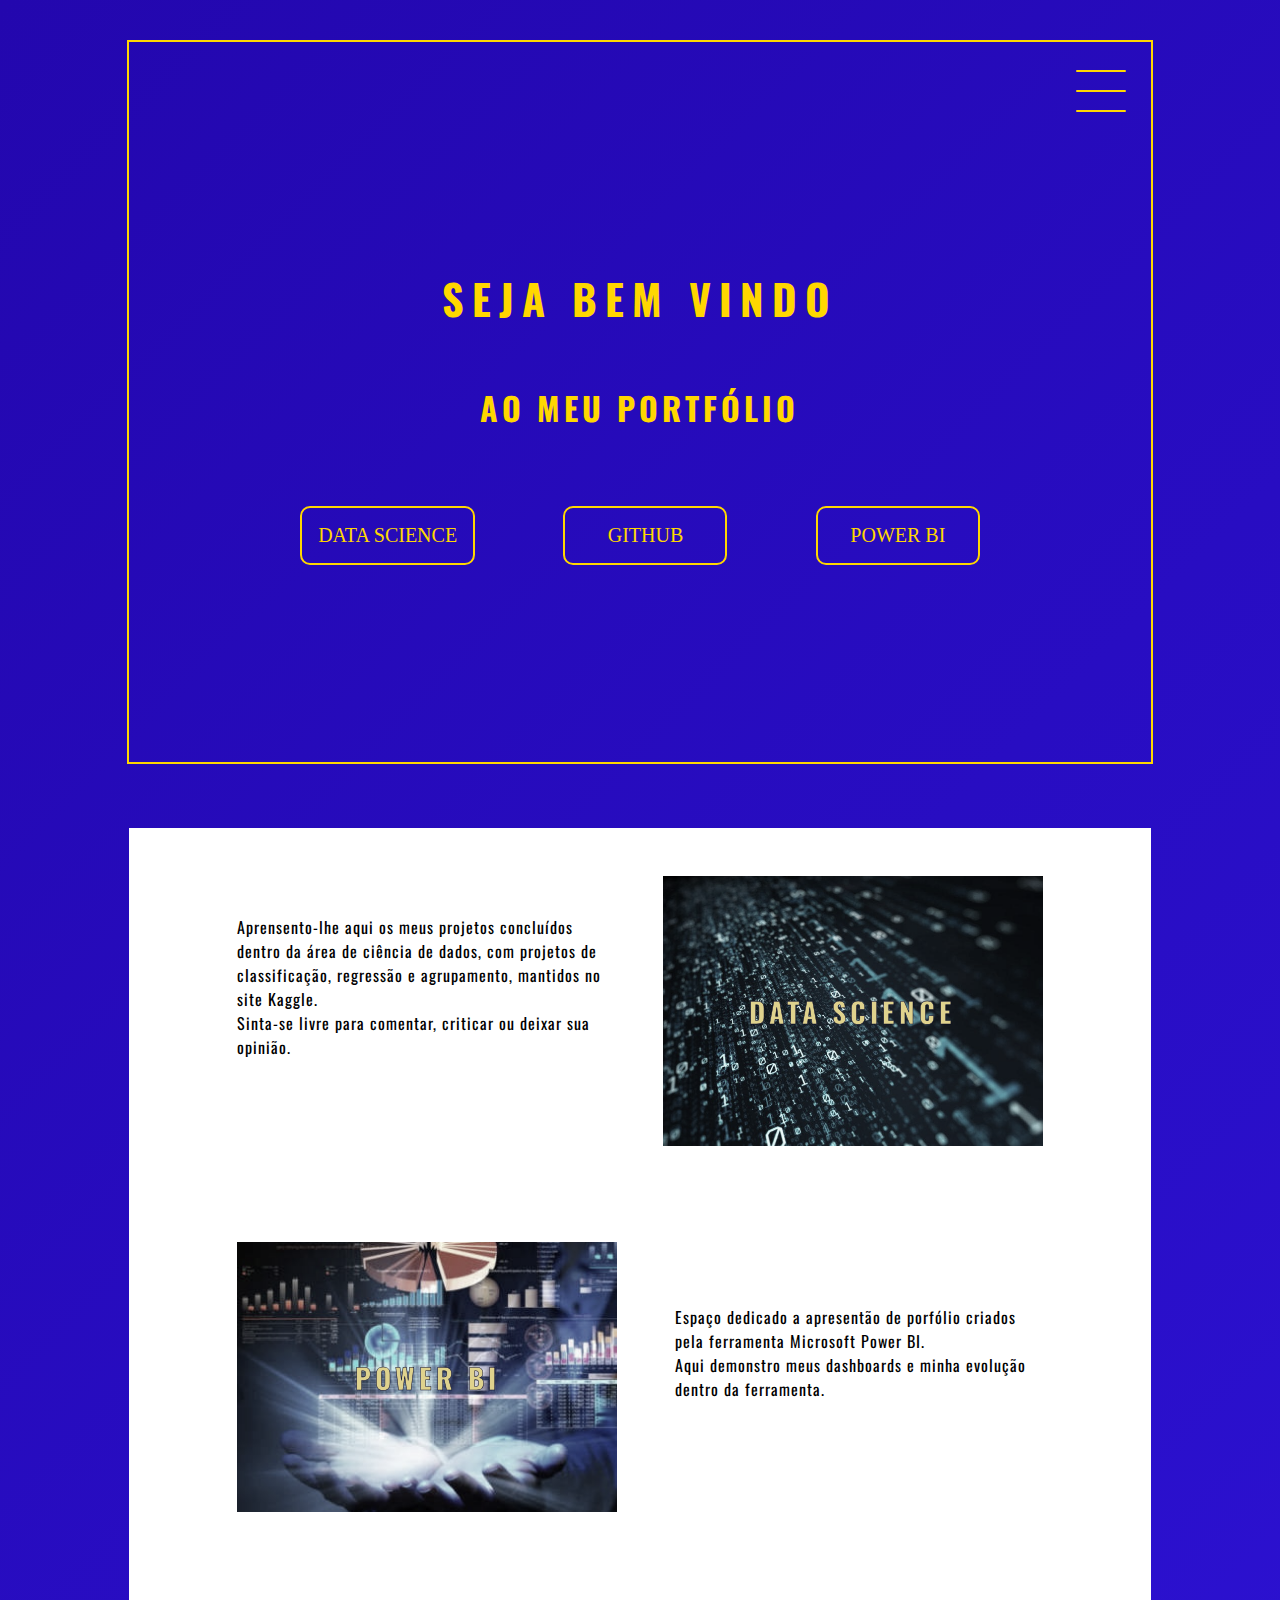
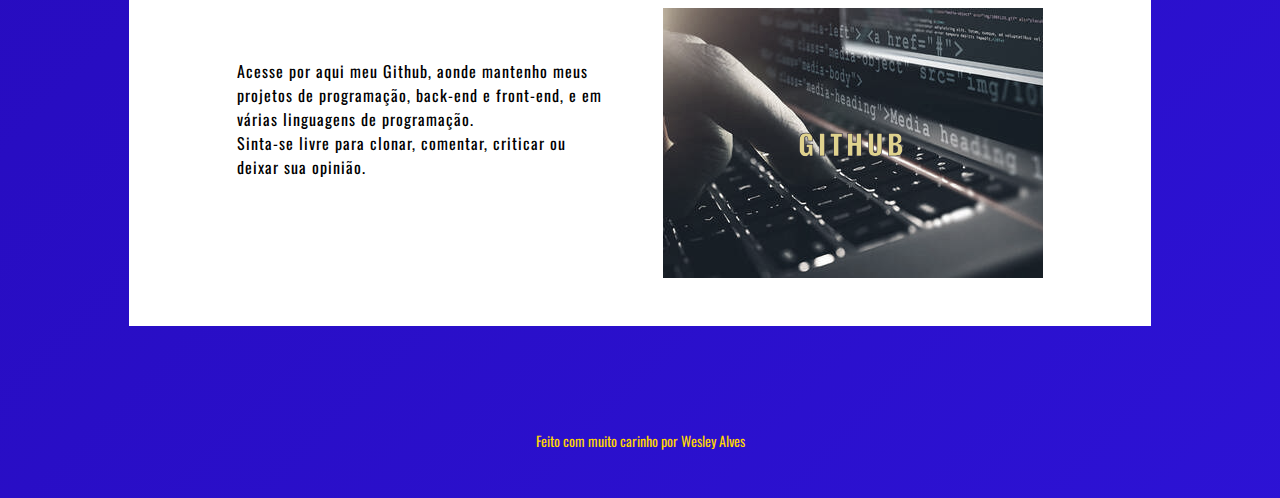
<file: index.html>
<!DOCTYPE html>
<html lang="en">
<head>
    <meta charset="UTF-8">
    <meta name="viewport" content="width=device-width, initial-scale=1.0">
    <link rel="stylesheet" href="./assets/css/style.css">
    <title>Meu Portfólio</title>
</head>
<body>
    <header class="header-wrapper">
        <div class="header">
            <div class="checkbox-container">
                <input type="checkbox" id="toggle">
                <label for="toggle" class="checkbox">
                    <div class="trace"></div>
                    <div class="trace"></div>
                    <div class="trace"></div>
                </label>
                <div class="menu"></div>
                <nav class="menu-items">
                    <ul>
                        <li>
                            <a href="/index.html">Home</a>
                        </li>
                        <li>
                            <a href="https://www.kaggle.com/wesleysilvaalves/code">Projetos Data Science</a>
                        </li>
                        <li>
                            <a href="/powerbi.html">Dashboards Power BI</a>
                        </li>
                        <li>
                            <a href="https://github.com/Wesley-S-Alves">GitHub</a>
                        </li>
                        <li>
                            <a href="https://www.linkedin.com/in/wesley-silva-alves/">LinkedIn</a>
                        </li>
                        <li>
                            <a href="/assets/archives/Curriculum.pdf">Curriculum</a>
                        </li>
                    </ul>
                </nav>
            </div>
        </div>
        <h1>Seja Bem vindo</h1>
        <h2>Ao Meu Portfólio</h2>
        <div class="projects">
            <div class="flexbox">
                <a href="https://www.kaggle.com/wesleysilvaalves/code">Data Science</a>
                <a href="https://github.com/Wesley-S-Alves">Github</a>
                <a href="/powerbi.html">Power BI</a>
            </div>
        </div>
    </header>
    <div class="container">
        <div class="card-container">
            <div class="card-text">
                Aprensento-lhe aqui os meus projetos concluídos dentro da área de ciência de dados, com projetos de classificação, regressão e agrupamento, mantidos no site Kaggle.<br>
                Sinta-se livre para comentar, criticar ou deixar sua opinião.
            </div>
            <a href="https://www.kaggle.com/wesleysilvaalves/code">
                <div class="data-science">
                    <div class="data-science-wrapper">
                        <h2>Data Science</h2>
                        <p>Veja meus projetos!</p>
                    </div>
                </div>
            </a>    
        </div>
        <div class="card-container">
            <a href="/powerbi.html">
                <div class="power-bi">
                    <div class="power-bi-wrapper">
                        <h2>Power Bi</h2>
                        <p> Veja Meu Dashboards</p>
                    </div>
                </div>
            </a>
            <div class="card-text">
                Espaço dedicado a apresentão de porfólio criados pela ferramenta Microsoft Power BI.<br> Aqui demonstro meus dashboards e minha evolução dentro da ferramenta.
            </div>
        </div>
        <div class="card-container">
            <div class="card-text">
                Acesse por aqui meu Github, aonde mantenho meus projetos de programação, back-end e front-end, e em várias linguagens de programação.<br>Sinta-se livre para clonar, comentar, criticar ou deixar sua opinião. 
            </div>
            <a href="https://github.com/Wesley-S-Alves">
                <div class="dev">
                    <div class="dev-wrapper">
                        <h2>Github</h2>
                        <p>Veja meus projetos!</p>
                    </div>
                </div>
            </a>
        </div>
    </div>
    <footer class="footer">        
        <p>Feito com muito carinho por Wesley Alves</p>
    </footer>
</body>
</html>
</file>
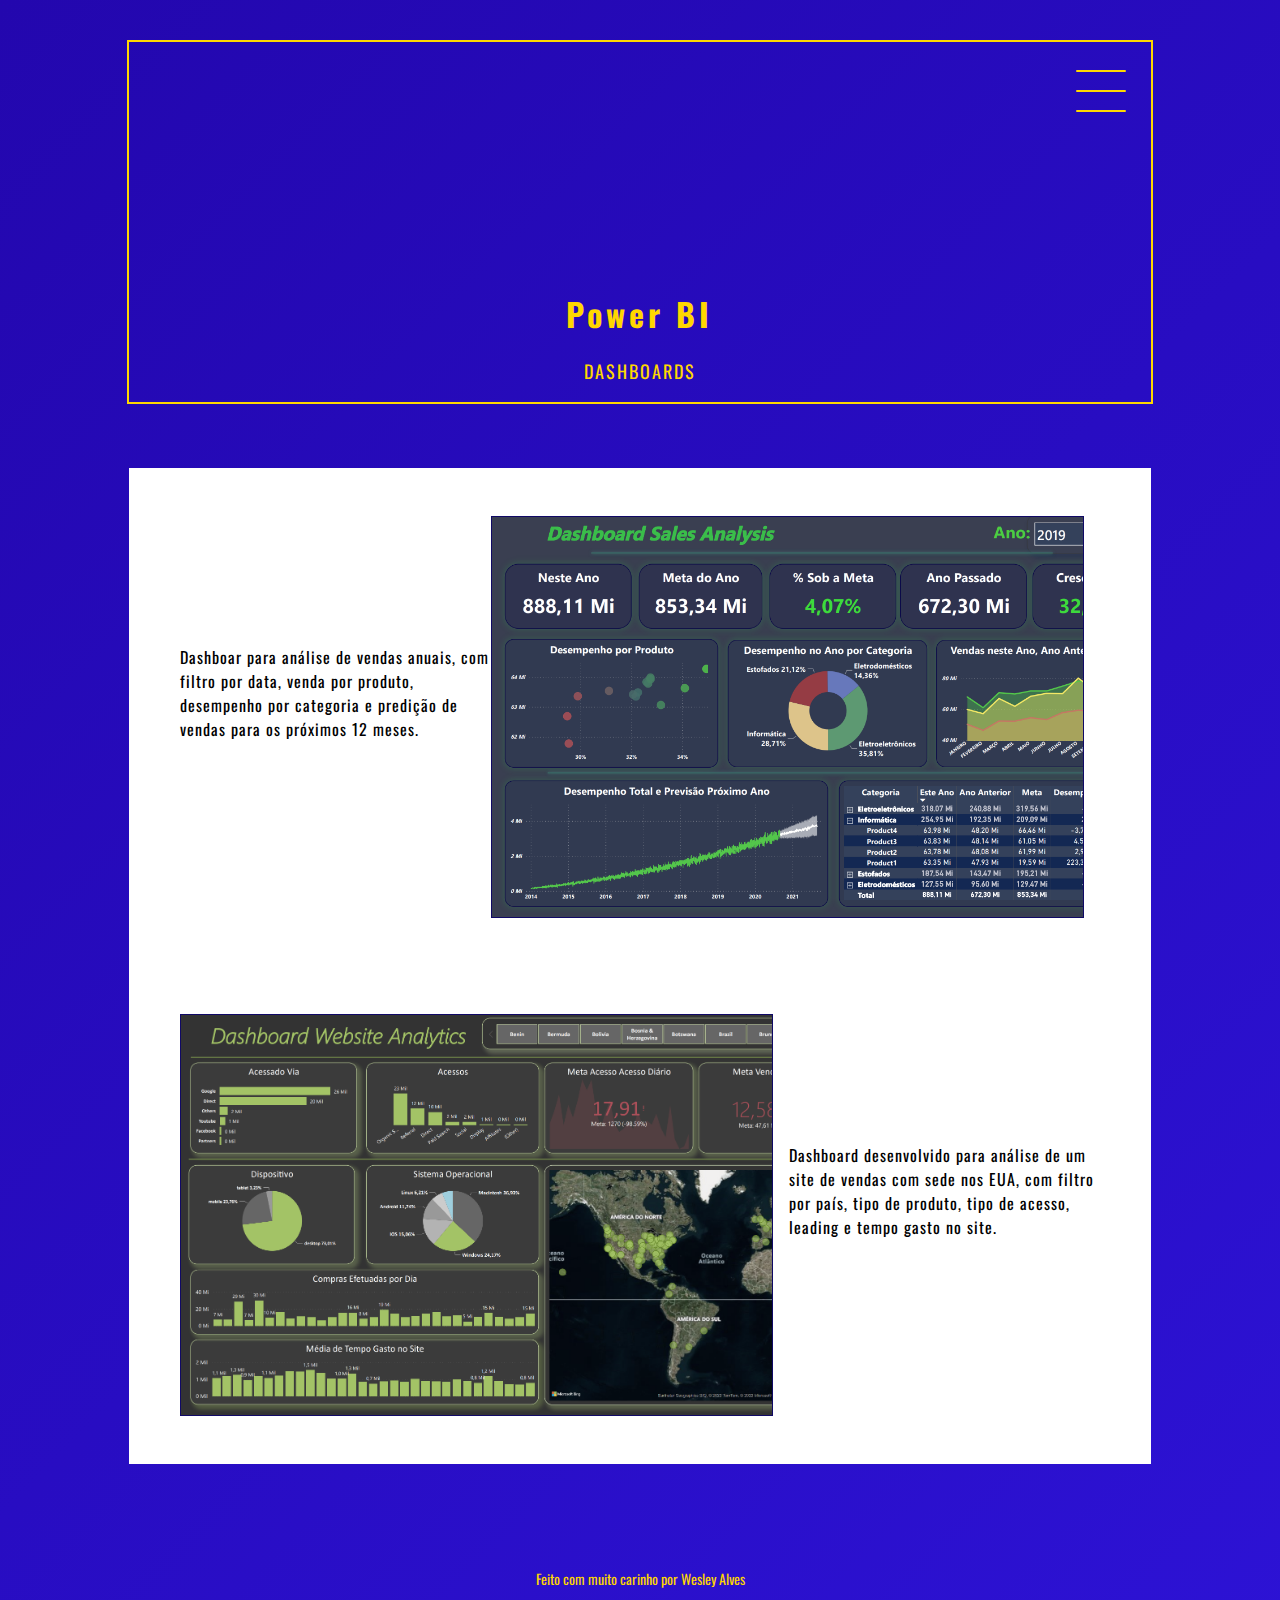
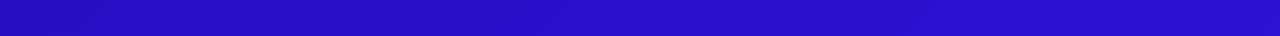
<file: powerbi.html>
<!DOCTYPE html>
<html lang="en">
<head>
    <meta charset="UTF-8">
    <meta http-equiv="X-UA-Compatible" content="IE=edge">
    <meta name="viewport" content="width=device-width, initial-scale=1.0">
    <link rel="stylesheet" href="/assets/css/style.css">
    <title>Power Bi</title>
</head>
<header class="header-wrapper-bi">
    <div class="header-bi">
        <div class="checkbox-container">
            <input type="checkbox" id="toggle">
            <label for="toggle" class="checkbox">
                <div class="trace"></div>
                <div class="trace"></div>
                <div class="trace"></div>
            </label>
            <div class="menu"></div>
            <nav class="menu-items">
                <ul>
                    <li>
                        <a href="/index.html">Home</a>
                    </li>
                    <li>
                        <a href="https://www.kaggle.com/wesleysilvaalves/code">Projetos Data Science</a>
                    </li>
                    <li>
                        <a href="/powerbi.html">Dashboards Power BI</a>
                    </li>
                    <li>
                        <a href="https://github.com/Wesley-S-Alves">GitHub</a>
                    </li>
                    <li>
                        <a href="https://www.linkedin.com/in/wesley-silva-alves/">LinkedIn</a>
                    </li>
                    <li>
                        <a href="/assets/archives/Curriculum.pdf">Curriculum</a>
                    </li>
                </ul>
            </nav>
        </div>
    </div>
    <iframe title="1 - Gênesis" width="1140" height="541.25" src="https://app.powerbi.com/reportEmbed?reportId=fd3d374d-befb-402a-96bf-240d656945d7&autoAuth=true&ctid=3874b6ce-d25c-4106-b866-981da3a0fe8c&config=eyJjbHVzdGVyVXJsIjoiaHR0cHM6Ly93YWJpLWJyYXppbC1zb3V0aC1yZWRpcmVjdC5hbmFseXNpcy53aW5kb3dzLm5ldC8ifQ%3D%3D" frameborder="0" allowFullScreen="true"></iframe>
    <div class="power-bi-head">
        <h1>Power BI</h1>
        <p>Dashboards</p>
    </div>
</header>
<body>
    <div class="container">
        <div class="card-container">
            <div class="card-text">
                Dashboar para análise de vendas anuais, com filtro por data, venda por produto, desempenho por categoria e predição de vendas para os próximos 12 meses.
            </div>
            <div class="power1" >
                <div class="power1-wrapper">
                    <a href='/assets/images/power1.png' target="_blank">clique aqui para visualizar.</a>
                </div>
            </div>         
        </div>
        <div class="card-container">
            <div class="power2">
                <div class="power2-wrapper">
                    <a href="/assets/images/power2.png" target="_blank"> Clique aqui para visualizar</a>
                </div>
            </div>
            <div class="card-text">
                Dashboard desenvolvido para análise de um site de vendas com sede nos EUA, com filtro por país, tipo de produto, tipo de acesso, leading e tempo gasto no site. 
            </div>
        </div>
    </div>    
    <footer class="footer">        
        <p>Feito com muito carinho por Wesley Alves</p>
    </footer>    
</body>
</html>
</file>
<file: assets/css/style.css>
@import url('https://fonts.googleapis.com/css2?family=Oswald:wght@400&display=swap'); /* font-family: 'Oswald', sans-serif; */

body{
    margin: 2rem 4rem 0rem  4rem;
    padding: 8px;
    color: gold;
    font-family: 'Oswald', sans-serif;  
    background:linear-gradient(-45deg, #0f0594, #2307ae, #331aee, #1cc354,#0f0594,#331aee,#2307ae);
    background-size: 1000% 1000%;
    animation: backgroundTransition ease-in-out 12s infinite;
}
a{
    text-decoration: none;
}
/*Header*/

.header-wrapper {
    height: 80vh;
    width: 90%;
    background-size: 1010% 1010%;
    display: flex;
    flex-direction: column;
    justify-content: center;
    align-items: center;
    position: relative;
    border: 2px solid gold;
    margin: 0  auto;
}


.header-wrapper-bi{
    height:40vh;
    width: 90%;
    display: flex;
    flex-direction: column;
    justify-content: center;
    align-items: center;
    position: relative;
    border: 2px solid gold;
    margin: 0 auto;
}
.header-wrapper-bi p{
    font-size: 18px;
    text-align: center;
    letter-spacing: 2px;
    text-transform: uppercase;
}

.header-wrapper-bi h1{
    letter-spacing: 4px;
}

.header-wrapper h1{
    text-transform: uppercase;
    letter-spacing: 8px;
    align-items: center;
    font-size: 42px;;
}

.header-wrapper h2{
    letter-spacing: 4px;
    font-size: 32px;
    text-transform: uppercase;
}
.projects{
    margin-top:3rem;
    display:flex;
    


}
.projects a {
    color: gold;
    font-size: 20px;
    font-family: 'Anton',Georgia, 'Times New Roman', Times, serif;
    border: 2.5px solid gold;
    border-radius: 10px;
    padding: 1rem 1rem 1rem;
    min-width: 8rem;
    display:flexbox;
    justify-content: center;
    align-items:center;
    text-transform: uppercase;
    transition: 2.5s cubic-bezier(0.075, 0.82, 0.165, 1)
}

.projects a:hover{
    color:rgb(3, 46, 235);
    background-color: gold;
}

.flexbox{
    width:60vw;
    align-items:center;
    justify-content:space-around;
    text-align:center;
    display:flex;

}


@keyframes backgroundTransition {
    0% {
        background-position:  100% 50%;
    }
}

/*checkbox*/

.checkbox {
    height: 100px;
    width: 100px;
    position: absolute;
    top:0;
    right:0;
    display: flex;
    justify-content: center;
    cursor: pointer;
    z-index: 99999;
    transition: .3s ease-in-out 0s;
}
.checkbox-container{
    display:flex;
    justify-content: center;
    align-items: center;
}

.checkbox .trace{
    width: 50px;
    height: 2px;
    background-color: gold;
    position:absolute;
    border-radius: 4px;
    transition: .4s ease-in-out 0s;
}

.checkbox .trace:nth-child(1){
    top:28px;
}

.checkbox .trace:nth-child(2){
    top: 48px;
}

.checkbox .trace:nth-child(3){
    top: 68px;
}

#toggle {
    display: none;
}

/* Menu */

.menu{
    position:absolute;
    top: 28px;
    right: 30px;
    background: transparent;
    height:40px;
    width: 40px;
    border-radius: 50%;
    box-shadow: 0px 0px 0px 0px rgb(3, 3, 110);
    z-index: -1;
    transition: 300ms ease-in-out 0s;
}

.menu-items {
    position: fixed;
    top: 0;
    left: 0;
    width: 100%;
    height: 100vh;
    display: flex;
    justify-content: center;
    align-items: center;
    z-index: 2;
    opacity: 0;
    visibility: hidden;
    transition: .3s ease-in-out 0s;
}


.menu-items ul {
    list-style-type: none;
    text-align: center;
    justify-content: center;
    align-items: center;

}

.menu-items ul li a{
    margin: 10px 0;
    color: gold;
    text-decoration: none;
    text-transform: uppercase;
    letter-spacing: 4px;
    font-size: 26px;

}

 .menu-items ul li a:hover {
    color: #1cc354;
}

/* ANIMAÇÃO MENU */

#toggle:checked + .checkbox .trace:nth-child(1) {
    transform: rotate(45deg);
    background-color: gold;
    top: 47px;
}

#toggle:checked + .checkbox .trace:nth-child(2) {
    transform:  translateX(-100px);
    width: 30px;
    visibility: hidden;
    opacity: 0;
}

#toggle:checked + .checkbox .trace:nth-child(3) {
    transform: rotate(-45deg);
    background-color: gold;
    top: 48px;
}

#toggle:checked + .checkbox {
    background-color: rgb(3, 3, 110);
}

#toggle:checked ~ .menu{
    box-shadow: 0px 0px 0px 100vmax rgb(3, 3, 110);
    z-index: 1;
}

#toggle:checked ~ .menu-items{
    visibility: visible;
    opacity: 1;
}

/*CONTAINER*/

.container {
    width: 90%;
    height: auto;
    display: flex;
    flex-direction: column;
    justify-content: space-evenly;
    align-items: center;
    margin:4rem auto;
    background-color: rgb(255, 255, 255);
    }

.card-container {
    display: flex;
    align-items: center;
    justify-content: space-evenly;
    width: 90%;
    margin: 0 0 3rem;

}

.card-text {
    width: 50%;
    font-family: 'Osvald', sans-serif;
    letter-spacing: 1px;
    color: rgb(109, 109, 109);
}

.data-science, .power-bi, .dev{
    height: 270px;
    width: 380px;
    margin: 3rem 0 0 0;
    background-position: center;
    background-repeat: no-repeat;
    background-size: cover;
    display: flex;
    justify-content: center;
    align-items: center;
    filter: grayscale(0.68);
    color: rgb(48, 41, 41);
    cursor: pointer;
    transition: 0.5s;
}

.power1, .power2{
    height: 400px;
    width: 700px;
    margin: 3rem 1rem 0rem 0;
    background-position:auto;
    background-repeat: no-repeat;
    background-size:cover;
    display: flex;
    justify-content: center;
    align-items:flex-end;
    filter: grayscale(0.35);
    color: rgb(48, 41, 41);
    cursor: pointer;
    transition: 0.5s;
    border:1px solid #0f0594;
}

.power1{
    background-image: url('/assets/images/power1.png');
}

.power2{
    background-image: url('/assets/images/power2.png');
}

.data-science{
    background-image: url('/assets/images/datascience.jpg');
}

.power-bi{
    background-image: url('/assets/images/power-bi.jpg'); 
}

.dev{
    background-image: url('/assets/images/dev.jpg');
}

.card-text {
    width: 40%;
    font-family: 'Oswald';
    letter-spacing: 1px;
    color: black;
}

/*cards wrapper*/

.data-science-wrapper, .power-bi-wrapper, .dev-wrapper {
    text-align: center;
    display: flex;
    flex-direction: column;
    justify-content: center;
    align-items: center;
    position: relative;
}


.dev-wrapper::before, .data-science-wrapper::before, .power-bi-wrapper::before {
    content: '';
    position: absolute;
    height: 100px;
    width: 100px;
    display: block;
    border: 1px solid gold;
    opacity: 0;
    transition: 0.3s;
}


.data-science-wrapper h2, .power-bi-wrapper h2, .dev-wrapper h2 {
    font-size: 28px;
    color:gold;
    text-transform: uppercase;
    letter-spacing: 4px;
    margin: 30px;
    transition: 0.3s;
    -webkit-text-stroke-color: rgb(3, 3, 110);
    -webkit-text-stroke-width: 0.5px;
}

.data-science-wrapper p, .power-bi-wrapper p, .dev-wrapper p{
    font-size: 0;
    visibility: hidden;
    opacity: 0;
    font-weight: bold;
    text-transform: uppercase;
    transition: 0.3s;
    color:gold;
    -webkit-text-stroke-color: rgb(3, 3, 110);
    -webkit-text-stroke-width: 0.5px;

}

.power1-wrapper a,.power2-wrapper a{
    font-size: 0;
    visibility: hidden;
    text-transform: uppercase;
    transition: 0.3s;
    color: gold;
    -webkit-text-stroke-color: rgb(3, 3, 110);
    -webkit-text-stroke-width: 0.5px;

}

.dev:hover,.data-science:hover,.power-bi:hover, .power1:hover,.power2:hover{
    filter: unset;
}

.dev:hover > .dev-wrapper::before,
.power-bi:hover > .power-bi-wrapper::before,
.data-science:hover > .data-science-wrapper::before{
    height: 200px;
    width: 300px;
    opacity: 1;

}

.dev:hover > .dev-wrapper p,
.power-bi:hover > .power-bi-wrapper p,
.data-science:hover > .data-science-wrapper p,
.power1:hover > .power1-wrapper a,
.power2:hover > .power2-wrapper a{
    opacity: 1;
    visibility: visible;
    font-size: 18px;
}

.footer {
    width: 100%;
    height: 100px;
    display: flex;
    justify-content: center;
    align-items: center;
    text-align: center;
    font-size: 14px;
}

/* Mobile */

@media (max-width: 800px) {
    .dev,.data-science,.power-bi, .power1, .power2 {
        display: flex;
        flex-direction: column;
        filter: unset;
    }

    body{
        margin: 0 auto;
        padding: 0 auto;
        text-align: center;
        background-size: 5000%;

    }
    .flexbox{
        display: flex;
        flex-direction: column;
    }

    .container {
        margin-top: 1rem ;
    }

    .card-container {
        flex-direction:column;
    }

    .container .card-container:nth-child(1),
    .container .card-container:nth-child(3) {
        flex-direction: column-reverse;
        align-items: center;
    }

    .dev, .data-science, .power-bi {
        height: 250px;
        width: 250px;
    }

    .power1, .power2{
        height: 180px;
        width: 320px;
        margin: 2rem 0 0 0;
    }

    .card-text {
        width: 90%;
        margin-top: 2rem;
        text-align: center;
    }

    .card:hover > .card-wrapper::before {
        height: 190px;
        width: 190px;
        
    }
}
</file>
